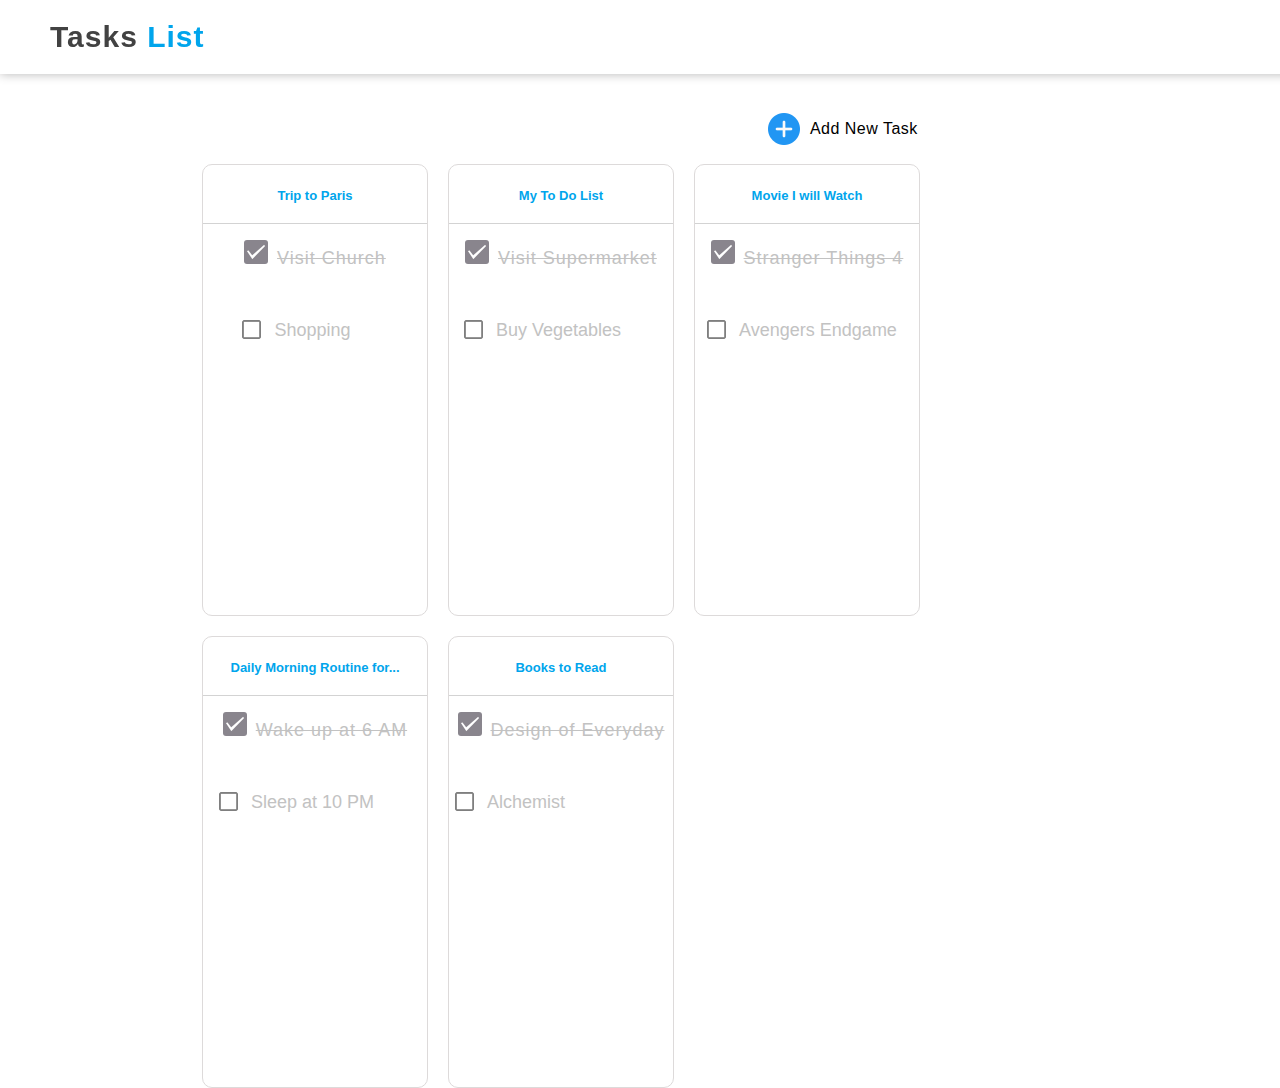
<file: index.html>
<html>
<!DOCTYPE html>
<html lang="en">
<head>
    <meta charset="UTF-8">
    <meta http-equiv="X-UA-Compatible" content="IE=edge">
    <meta name="viewport" content="width=device-width, initial-scale=1.0">
    <link rel="stylesheet" href="assets/style1.css">
    <link rel="stylesheet" href="https://fonts.googleapis.com/css2?family=Material+Symbols+Outlined:opsz,wght,FILL,GRAD@20..48,100..700,0..1,-50..200" />
    <title>to-do-Page</title>
    
</head>
<body>
    <div class="task">
        <div class="task-list">
           <span>Tasks</span>
           <span class="list">List</span>
        </div>
    </div>
   <!-- ----------------card section ------------------------>
  
   
       <div class="new-task">
        <p class="new-task1"><a href="Page2.html"><img src="images/plus.png"></a><a class="add-new-task">&nbsp&nbspAdd New Task</p></a>
       </div>
   
        <div class="card">
      <div class="card-list">
        <h3 class="trip">Trip to Paris</h3>
        <p style="color: #C2C2C2;"><img class="box-img" src="images/checkbox.png" style="border-radius:3px;" >&nbsp&nbsp<del class="trip-list">Visit Church</p></del>
        <p  class="trip-list2"><img class="img" src="images/check_box_outline_blank_FILL0_wght400_GRAD0_opsz48.png" style="height: 25px;">&nbsp&nbspShopping</p>
      </div>

      <div class="card-list">
        <h3 class="trip">My To Do List</h3>
        <p style="color: #C2C2C2;"><img class="box-img" src="images/checkbox.png" style="border-radius:3px;">&nbsp&nbsp<del class="trip-list">Visit Supermarket</p></del>
        <p  class="trip-list2"><img class="img" src="images/check_box_outline_blank_FILL0_wght400_GRAD0_opsz48.png" style="height: 25px;">&nbsp&nbspBuy Vegetables</p>
      </div>

      <div class="card-list">
        <h3 class="trip">Movie I will Watch</h3>
        <p style="color: #C2C2C2;"><img class="box-img" src="images/checkbox.png" style="border-radius:3px;">&nbsp&nbsp<del class="trip-list">Stranger Things 4</p></del>
        <p  class="trip-list3"><img class="img" src="images/check_box_outline_blank_FILL0_wght400_GRAD0_opsz48.png" style="height: 25px;">&nbsp&nbspAvengers Endgame</p>
      </div>

      <div class="card-list">
        <h3 class="trip">Daily Morning Routine for...</h3>
        <p style="color: #C2C2C2;"><img class="box-img" src="images/checkbox.png" style="border-radius:3px;">&nbsp&nbsp<del class="trip-list">Wake up at 6 AM</p></del>
        <p  class="trip-list2"><img class="img" src="images/check_box_outline_blank_FILL0_wght400_GRAD0_opsz48.png" style="height: 25px;">&nbsp&nbspSleep at 10 PM</p>
      </div>

      <div class="card-list">
        <h3 class="trip">Books to Read</h3>
        <p style="color: #C2C2C2;"><img class="box-img" src="images/checkbox.png" style="border-radius:3px;">&nbsp&nbsp<del class="trip-list">Design of Everyday</p></del>
        <p  class="trip-list4"><img class="img" src="images/check_box_outline_blank_FILL0_wght400_GRAD0_opsz48.png" style="height: 25px;">&nbsp&nbspAlchemist</p>
      </div>

   </div>
</body>
</html>
</file>
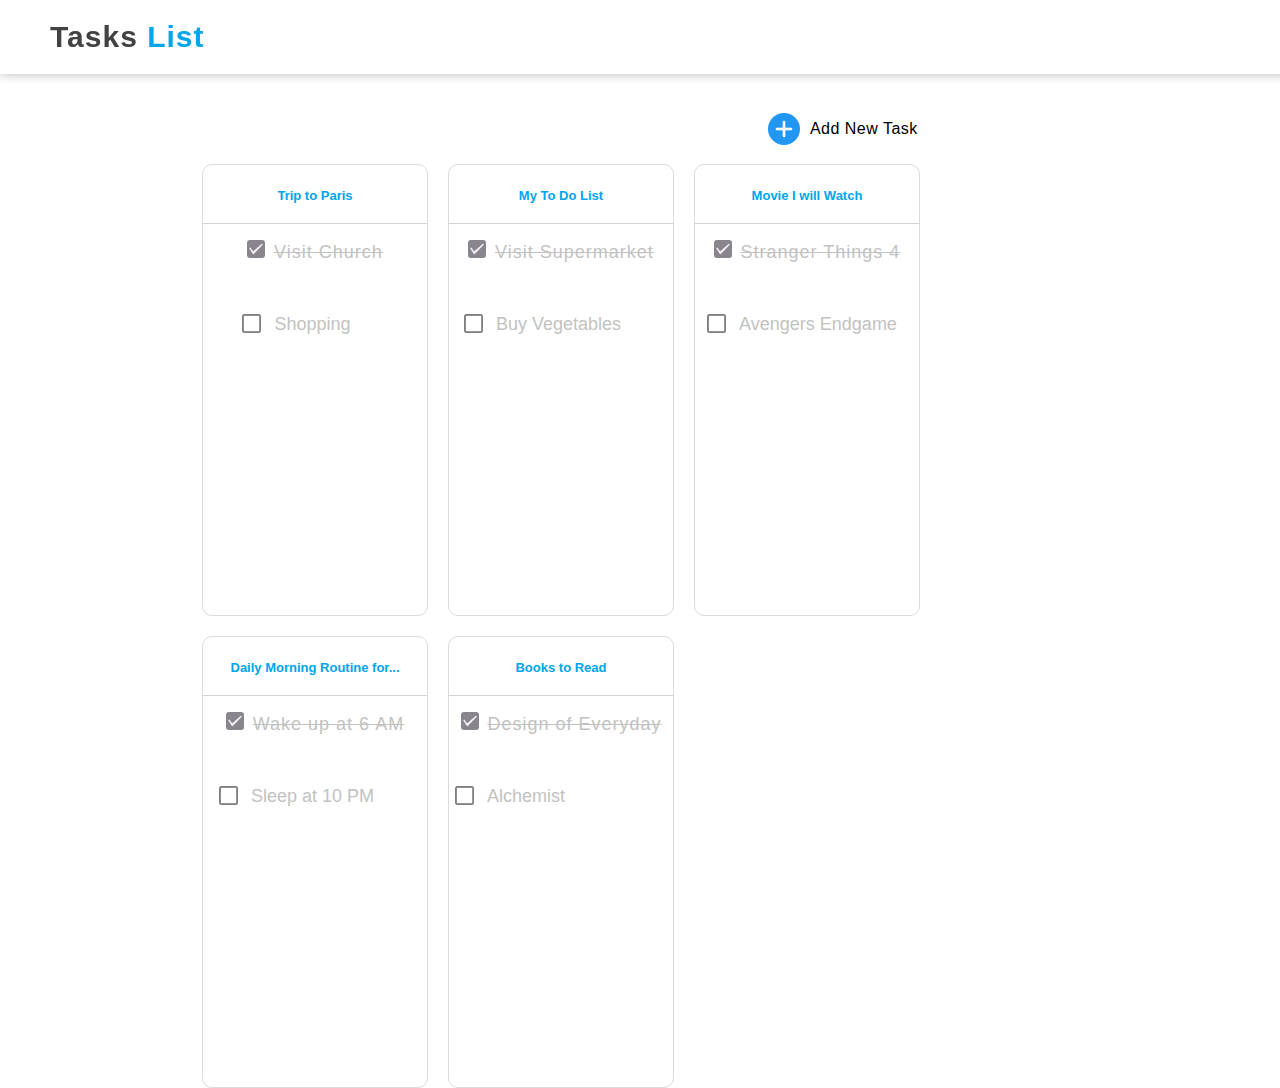
<file: Page1.html>
<html>
<!DOCTYPE html>
<html lang="en">
<head>
    <meta charset="UTF-8">
    <meta http-equiv="X-UA-Compatible" content="IE=edge">
    <meta name="viewport" content="width=device-width, initial-scale=1.0">
    <link rel="stylesheet" href="assets/style1.css">
    <link rel="stylesheet" href="https://fonts.googleapis.com/css2?family=Material+Symbols+Outlined:opsz,wght,FILL,GRAD@20..48,100..700,0..1,-50..200" />
    <title>to-do-Page</title>
    
</head>
<body>
    <div class="task">
        <div class="task-list">
           <span>Tasks</span>
           <span class="list">List</span>
        </div>
    </div>
   <!-- ----------------card section ------------------------>
  
   
       <div class="new-task">
        <p class="new-task1"><a href="./index1.html"><img src="images/plus.png"></a>&nbsp&nbspAdd New Task</p>
       </div>
   
        <div class="card">
      <div class="card-list">
        <h3 class="trip">Trip to Paris</h3>
        <p style="color: #C2C2C2;"><img src="images/checkbox.png" style="height: 18px; border-radius:3px;" >&nbsp&nbsp<del class="trip-list">Visit Church</p></del>
        <p  class="trip-list2"><img class="img" src="images/check_box_outline_blank_FILL0_wght400_GRAD0_opsz48.png" style="height: 25px;">&nbsp&nbspShopping</p>
      </div>

      <div class="card-list">
        <h3 class="trip">My To Do List</h3>
        <p style="color: #C2C2C2;"><img src="images/checkbox.png" style="height: 18px; border-radius:3px;">&nbsp&nbsp<del class="trip-list">Visit Supermarket</p></del>
        <p  class="trip-list2"><img class="img" src="images/check_box_outline_blank_FILL0_wght400_GRAD0_opsz48.png" style="height: 25px;">&nbsp&nbspBuy Vegetables</p>
      </div>

      <div class="card-list">
        <h3 class="trip">Movie I will Watch</h3>
        <p style="color: #C2C2C2;"><img src="images/checkbox.png" style="height: 18px; border-radius:3px;">&nbsp&nbsp<del class="trip-list">Stranger Things 4</p></del>
        <p  class="trip-list3"><img class="img" src="images/check_box_outline_blank_FILL0_wght400_GRAD0_opsz48.png" style="height: 25px;">&nbsp&nbspAvengers Endgame</p>
      </div>

      <div class="card-list">
        <h3 class="trip">Daily Morning Routine for...</h3>
        <p style="color: #C2C2C2;"><img src="images/checkbox.png" style="height: 18px; border-radius:3px;">&nbsp&nbsp<del class="trip-list">Wake up at 6 AM</p></del>
        <p  class="trip-list2"><img class="img" src="images/check_box_outline_blank_FILL0_wght400_GRAD0_opsz48.png" style="height: 25px;">&nbsp&nbspSleep at 10 PM</p>
      </div>

      <div class="card-list">
        <h3 class="trip">Books to Read</h3>
        <p style="color: #C2C2C2;"><img src="images/checkbox.png" style="height: 18px; border-radius:3px;">&nbsp&nbsp<del class="trip-list">Design of Everyday</p></del>
        <p  class="trip-list4"><img class="img" src="images/check_box_outline_blank_FILL0_wght400_GRAD0_opsz48.png" style="height: 25px;">&nbsp&nbspAlchemist</p>
      </div>

   </div>
</body>
</html>
</file>
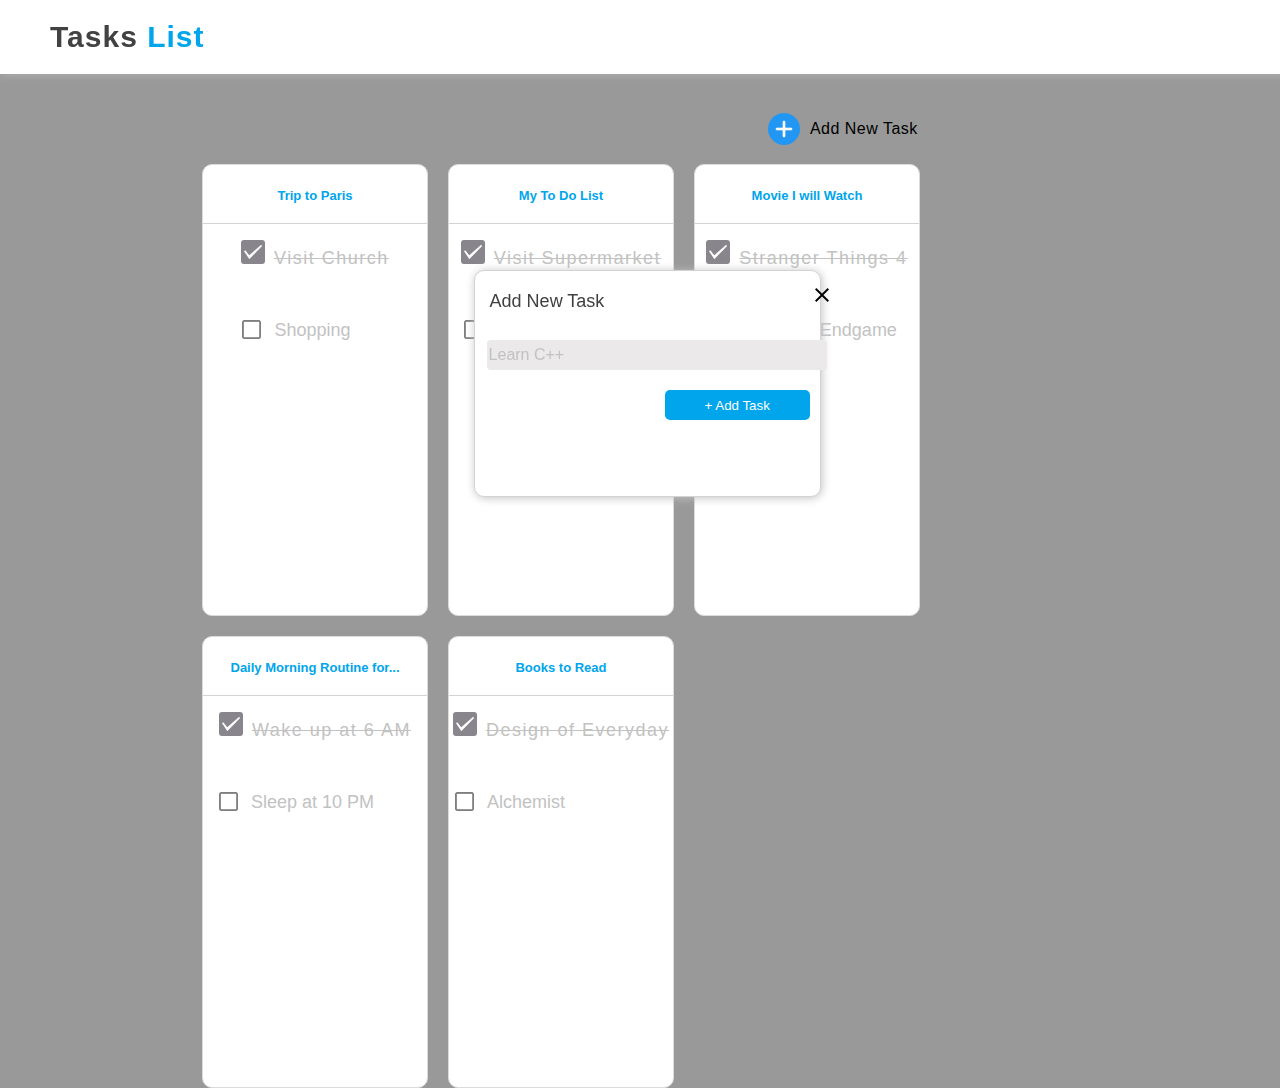
<file: Page2.html>
<html>
<!DOCTYPE html>
<html lang="en">
<head>
    <meta charset="UTF-8">
    <meta http-equiv="X-UA-Compatible" content="IE=edge">
    <meta name="viewport" content="width=device-width, initial-scale=1.0">
    <link rel="stylesheet" href="assets/style2.css">
    <link rel="stylesheet" href="https://fonts.googleapis.com/css2?family=Material+Symbols+Outlined:opsz,wght,FILL,GRAD@20..48,100..700,0..1,-50..200" />
    <title>to-do-Page</title>
    
</head>
<body>
  <div class="task">
    <div class="task-list">
       <span>Tasks</span>
       <span class="list">List</span>
    </div>
</div>
<!-- ----------------card section ------------------------>


   <div class="new-task">
    <p class="new-task1"><a href="Page2.html"><img src="images/plus.png"></a><a class="add-new-task">&nbsp&nbspAdd New Task</p></a>
   </div>

    <div class="card">
  <div class="card-list">
    <h3 class="trip">Trip to Paris</h3>
    <p style="color: #C2C2C2;"><img class="box-img" src="images/checkbox.png" style="border-radius:3px;" >&nbsp&nbsp<del class="trip-list">Visit Church</p></del>
    <p  class="trip-list2"><img class="img" src="images/check_box_outline_blank_FILL0_wght400_GRAD0_opsz48.png" style="height: 25px;">&nbsp&nbspShopping</p>
  </div>

  <div class="card-list">
    <h3 class="trip">My To Do List</h3>
    <p style="color: #C2C2C2;"><img class="box-img" src="images/checkbox.png" style="border-radius:3px;">&nbsp&nbsp<del class="trip-list">Visit Supermarket</p></del>
    <p  class="trip-list2"><img class="img" src="images/check_box_outline_blank_FILL0_wght400_GRAD0_opsz48.png" style="height: 25px;">&nbsp&nbspBuy Vegetables</p>
  </div>

  <div class="card-list">
    <h3 class="trip">Movie I will Watch</h3>
    <p style="color: #C2C2C2;"><img class="box-img" src="images/checkbox.png" style="border-radius:3px;">&nbsp&nbsp<del class="trip-list">Stranger Things 4</p></del>
    <p  class="trip-list3"><img class="img" src="images/check_box_outline_blank_FILL0_wght400_GRAD0_opsz48.png" style="height: 25px;">&nbsp&nbspAvengers Endgame</p>
  </div>

  <div class="card-list">
    <h3 class="trip">Daily Morning Routine for...</h3>
    <p style="color: #C2C2C2;"><img class="box-img" src="images/checkbox.png" style="border-radius:3px;">&nbsp&nbsp<del class="trip-list">Wake up at 6 AM</p></del>
    <p  class="trip-list2"><img class="img" src="images/check_box_outline_blank_FILL0_wght400_GRAD0_opsz48.png" style="height: 25px;">&nbsp&nbspSleep at 10 PM</p>
  </div>

  <div class="card-list">
    <h3 class="trip">Books to Read</h3>
    <p style="color: #C2C2C2;"><img class="box-img" src="images/checkbox.png" style="border-radius:3px;">&nbsp&nbsp<del class="trip-list">Design of Everyday</p></del>
    <p  class="trip-list4"><img class="img" src="images/check_box_outline_blank_FILL0_wght400_GRAD0_opsz48.png" style="height: 25px;">&nbsp&nbspAlchemist</p>
  </div>

</div>
           <div class="pop-up">
         
              <p class="popup-add-new">
                Add New Task
              </p>
              <span class="material-symbols-outlined">
                 close
              </span>
              <p class="underline">
              </p>
                <input class="popup-text" type="text" value="Learn C++">
                <a style="text-decoration: none;"  href="Page3.html"><button  class="popup-botton">+ Add Task</button></a>

           </div>

</body>
</html>
</file>
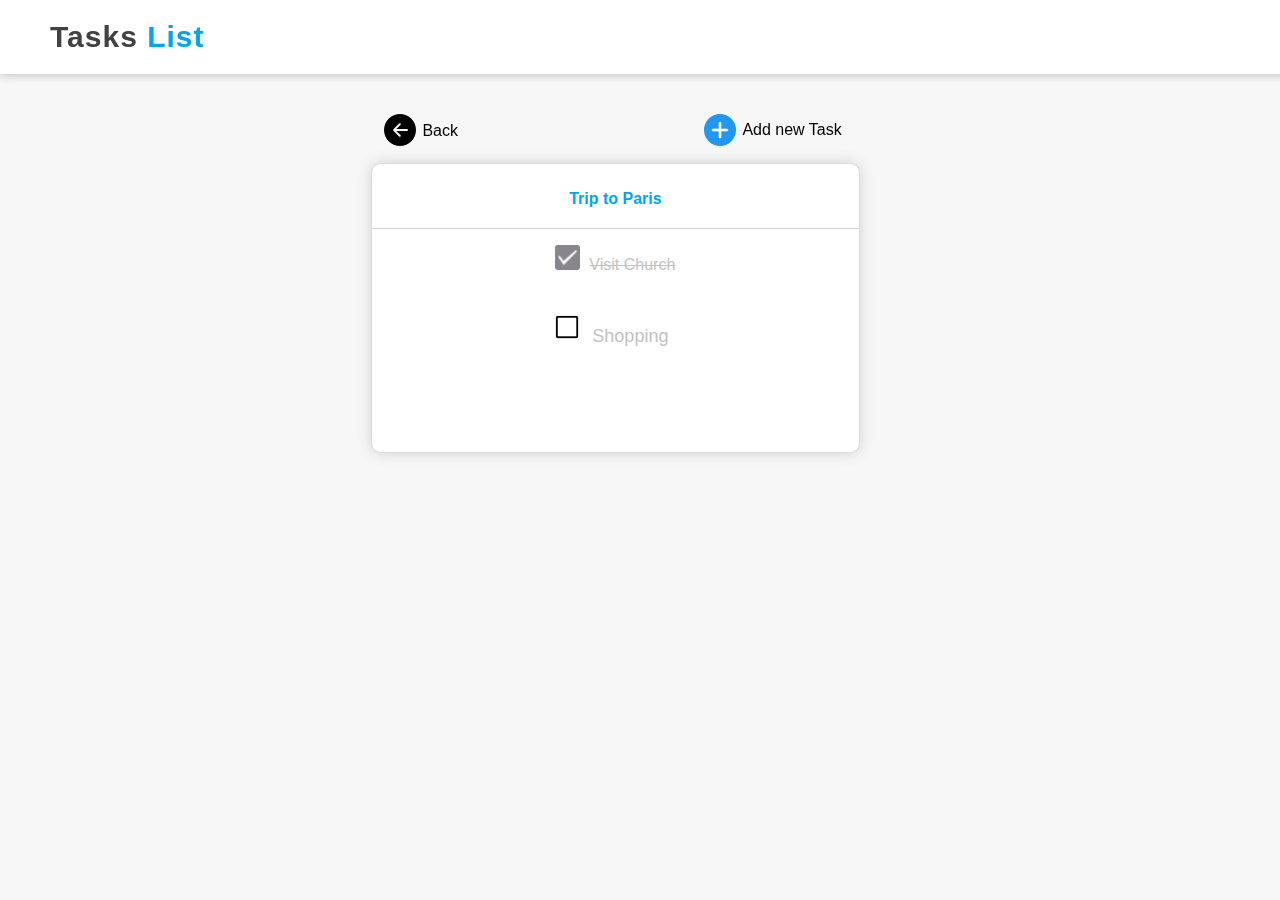
<file: Page3.html>
<html>
<!DOCTYPE html>
<html lang="en">
<head>
    <meta charset="UTF-8">
    <meta http-equiv="X-UA-Compatible" content="IE=edge">
    <meta name="viewport" content="width=device-width, initial-scale=1.0">
    <link rel="stylesheet" href="assets/style3.css">
    <link rel="stylesheet" href="https://fonts.googleapis.com/css2?family=Material+Symbols+Outlined:opsz,wght,FILL,GRAD@20..48,100..700,0..1,-50..200" />
    <title>to-do-Page</title>
    
</head>
<body>
    <div class="task">
        <div class="task-list">
           <span>Tasks</span>
           <span class="list">List</span>
        </div>
    </div>
   <!-- ----------------card section ------------------------>
   <div class="back">
    <i class="back1"><img src="images/left-arrow-in-circular-button-black-symbol.png"></i>
   </div>
   <div class="back-click">
    Back
   </div>
   <div class="new-task">
    <i class="new-task1"><img class="new-task-image" src="images/plus.png"></i>
     </div>
     <div class="new-task-click">
      Add new Task
     </div>

     <div class="card">
      <div class="card-list">
        <h3 class="trip">Trip to Paris</h3>
        <p class="ticked" style="color: #C2C2C2;"><img src="images/checkbox.png" style="height: 25px; border-radius:3px;" >&nbsp&nbsp<del class="trip-list">Visit Church</p></del>
        <p  class="trip-list2"><img class="img" src="images/check_box_outline_blank_FILL0_wght400_GRAD0_opsz48.png" style="height: 30px;">&nbsp&nbspShopping</p>
      </div>
     </div>
</file>
<file: assets/style1.css>
body{
    background-color: #FFFFFF;
    margin: 0px;
    font-family: Arial, Helvetica, sans-serif; 
    
       
}
.task-list{
    position: sticky;
    width: 100%;
}

.task{
    letter-spacing: 1px;
    font-weight: 700;
    color: #424242;
    font-size: 30px;
    background-color: #FFFFFF;
    padding: 20px 50px 20px ;
    box-shadow: 0px 0px 10px rgb(182, 181, 181);
    position: sticky;
    top: 0;
    width: 100%;
   
   
}

 .list{
    color: #00A5EC;
}

.new-task1{
      align-items: center;
      display: flex;
      width: 30%;
      height: 50px;
      margin-left: 60%;
      margin-top: 30px;
      margin-bottom: 0px;
      letter-spacing: 0.5px;
      
}

.card{
    display: flex;
    height: 100%;
    width: 70%;
    flex-wrap: wrap;
    align-items: center;
    padding-left: 15%;
    margin-top: 0px;
    
}

.card-list{
    border: 0.5px solid rgb(221, 218, 218);
    width: 25%;
    height: 50%;
    text-align: center;
    border-radius: 10px;
    margin: 10px;
    margin-top: 10px;
    background-color: white;
}
.card-list:hover{
    box-shadow: 0px 0px 15px rgb(212, 210, 210);
    

}
.trip{
    color: #00A5EC;
    border-bottom: 1px solid lightgrey;
    padding-bottom: 20px;
    font-size: small;
    padding-top: 10px;
}
.trip-list{
    font-size: 18px;
    letter-spacing: 1px;
    

}
.trip-list2{
    color:#C2C2C2;
    font: 10px;
    padding-top: 30px;
    font-size: large;
    padding-right: 40px;   
}

.trip-list3{
    color:#C2C2C2;
    font: 10px;
    padding-top: 30px;
    font-size: large;
    padding-right: 13px;    
}

.trip-list4{
    color:#C2C2C2;
    font: 10px;
    padding-top: 30px;
    font-size: large;
    padding-right: 105px;   
}

.img{
    opacity: 50%;
    width: 20px 20px;
    height: 50px;
    margin: 0px 0px -6px;
}

.img1{
    opacity: 50%;
    width: 20px 20px;
    height: 50px;
    margin: 0px 0px -6px;
    padding-left: 0px;
}
@media only screen and (max-width: 700px){
    .task-list{
    position: sticky;
    width: 100%;
    }
    body{
        background-color: #eeeeee;
    }
    .task{
        padding: 20px 20px 20px;    
    }
    .add-new-task{
        display: none;
    }
    .new-task1{
        margin-top: 10px;
        align-items: center;
        margin-left: 50%;
    }
    .card{
        display: block;
        width: 100%;
        padding-left: 8px;
    }
    .card-list{
        width: 100vw;
        height: 70%;
        text-align: start;
    }
    .trip{
        font-size: 18px;
        padding-top: 16px;
        padding-bottom: 25px;
        padding-left: 30px;
    }
    .trip-list{
        padding-left: 10px;
        margin-bottom: 5px;
        
    }
    .box-img{
        margin-left: 20px;
        width: 20px;
        height: 20px;
        padding-top: 0px;
        
    }
    .trip-list2{
        padding-left: 17px;
        margin-top: 10px;
        padding-top: 0px;
    }
    .img{
        margin-left: 0px;
        width: 25px;
        height: 25px;
        padding-top: 10px;
        
    }
    .trip-list3{
        padding-left: 17px;
        padding-top: 00px;
    }
    .trip-list4{
        padding-left: 15px;
        margin-top: 10px;
        padding-top: 0px;
    }
}
</file>
<file: assets/style2.css>
body{
    background-color:rgba(0,0,0,0.4);
    margin: 0px;
    font-family: Arial, Helvetica, sans-serif; 
       
}
.task-list{
    position: sticky;
    width: 100%;
}

.task{
    letter-spacing: 1px;
    font-weight: 700;
    color: #424242;
    font-size: 30px;
    background-color: #FFFFFF;
    padding: 20px 50px 20px ;
    box-shadow: 0px 0px 10px rgb(182, 181, 181);
    position: sticky;
    top: 0;
    width: 100%;
   
   
}

 .list{
    color: #00A5EC;
}

.new-task1{
      align-items: center;
      display: flex;
      width: 30%;
      height: 50px;
      margin-left: 60%;
      margin-top: 30px;
      margin-bottom: 0px;
      letter-spacing: 0.5px;
      
}

.card{
    display: flex;
    height: 100%;
    width: 70%;
    flex-wrap: wrap;
    align-items: center;
    padding-left: 15%;
    margin-top: 0px;
    
}

.card-list{
    border: 0.5px solid rgb(221, 218, 218);
    width: 25%;
    height: 50%;
    text-align: center;
    border-radius: 10px;
    margin: 10px;
    margin-top: 10px;
    background-color: white;
}
.card-list:hover{
    box-shadow: 0px 0px 15px rgb(212, 210, 210);
    

}
.trip{
    color: #00A5EC;
    border-bottom: 1px solid lightgrey;
    padding-bottom: 20px;
    font-size: small;
    padding-top: 10px;
}
.trip-list{
    font-size: 18px;
    letter-spacing: 1.5px;
    

}
.trip-list2{
    color:#C2C2C2;
    font: 10px;
    padding-top: 30px;
    font-size: large;
    padding-right: 40px;   
}

.trip-list3{
    color:#C2C2C2;
    font: 10px;
    padding-top: 30px;
    font-size: large;
    padding-right: 13px;    
}

.trip-list4{
    color:#C2C2C2;
    font: 10px;
    padding-top: 30px;
    font-size: large;
    padding-right: 105px;   
}

.img{
    opacity: 50%;
    width: 20px 20px;
    height: 50px;
    margin: 0px 0px -6px;
}

.img1{
    opacity: 50%;
    width: 20px 20px;
    height: 50px;
    margin: 0px 0px -6px;
    padding-left: 0px;
}



.pop-up{
    position: absolute;
    left: 37%;
    top: 30%;
    border: 1.5px solid lightgray;
    border-radius: 10px;
    width: 27%;
    height: 25vh;
    background-color: #FFFFFF;
    box-shadow: 1px 1px 10px #C2C2C2;
    position: fixed;

}

.popup-add-new{
    display: inline-block;
    width: 150px;
    height: 15px;
    padding-left: 10px;
    color: #404040;
    font-size: 18px;
    margin-left: 5px;
    margin-right: 20px;
    right: 30px;
    margin-top: 20px;
    
    
    
}

.popup-text{
    display: inline;
    color: #C2C2C2;
    background-color: #ebe9e9;
    border: 1px;
    border-radius: 4px;
    font-size: medium;
    opacity: 1;
    width: 340px;
    height: 30px;
    margin-left: 12px;
    
}

.popup-botton{
    display: inline;
    height: 30px;
    text-align: center;
    width: 42%;
    color: #FFFFFF;
    background-color: #00A5EC;
    border: 0px;
    border-radius: 5px; 
    margin-left: 190px;
    margin-top: 20px;
    
}
.popup-botton:hover{
    box-shadow: 1px 1px 10px rgb(163, 161, 161);
}
.material-symbols-outlined{
    display: inline;
    width: 10px;
    margin-left: 146px;
    margin-top: 6px;
}
#not-show{
    height: 100%;
    width: 100%;
    -webkit-filter: rgba(0,0,0,0.5);
    filter: contrast(0.2);
   
}
@media only screen and (max-width: 700px){
    body{
        background-color: #eeeeee;
        background-color:rgba(0,0,0,0.4);
        margin: 0px;
        font-family: Arial, Helvetica, sans-serif; 
    }
    .task{
        padding: 20px 20px 20px; 
        -webkit-filter: rgba(0,0,0,0.5);
        filter: contrast(0.2);   
    }
    .add-new-task{
        display: none;
    }
    .new-task1{
        margin-top: 10px;
        align-items: center;
        margin-left: 50%;
        -webkit-filter: rgba(0,0,0,0.5);
        filter: contrast(0.2);
    }
    .card{
        display: block;
        width: 100%;
        padding-left: 8px;
        -webkit-filter: rgba(0,0,0,0.5);
        filter: contrast(0.2);
    }
    .card-list{
        width: 100vw;
        height: 70%;
        text-align: start;
    }
    .trip{
        font-size: 18px;
        padding-top: 16px;
        padding-bottom: 25px;
        padding-left: 30px;
    }
    .trip-list{
        padding-left: 10px;
        margin-bottom: 5px;
        
    }
    .box-img{
        margin-left: 20px;
        width: 20px;
        height: 20px;
        padding-top: 0px;
        
    }
    .trip-list2{
        padding-left: 17px;
        margin-top: 10px;
        padding-top: 0px;
    }
    .img{
        margin-left: 0px;
        width: 25px;
        height: 25px;
        padding-top: 10px;
        
    }
    .trip-list3{
        padding-left: 17px;
        padding-top: 00px;
    }
    .trip-list4{
        padding-left: 15px;
        margin-top: 10px;
        padding-top: 0px;
    }
    #not-show{
        height: 100%;
        width: 100%;
        -webkit-filter: rgba(0,0,0,0.5);
        filter: contrast(0.2);
       
    }
    .pop-up{
        left: 8px;
        width: 95%;
        height: 42vh;
    }
    .material-symbols-outlined{
        padding-top: -40px;
        margin-bottom: 155px;
    }
    .popup-text{
        margin-left: 8px;
        width: 395px;
        align-items: center;
        margin-bottom: 15px;

    }
    .popup-botton{
        height: 70px;
        margin-left: 194px;
    }
    .underline{
        display: block;
        width: 100%;
        height: 30px;
        border-top: 1px solid lightgrey;
        
    }
    .popup-add-new{
        width: 120px;
    }
}
</file>
<file: assets/style3.css>
body{
    background-color: #F7F7F7;
    margin: 0px;
    font-family: Arial, Helvetica, sans-serif; 
    height: 80%;
    width: 100%;
}  
.task{
    letter-spacing: 1px;
    font-weight: 700;
    color: #424242;
    font-size: 30px;
    background-color: #FFFFFF;
    padding: 20px 50px 20px ;
    box-shadow: 0px 0px 10px rgb(182, 181, 181);
    position: sticky;
    top: 0;
    width: 100%;   
}
.task-list{
    position: sticky;
    width: 100%;
}

 .list{
    color: #00A5EC;
 }

.back1{
    display: inline-block;
    position: relative;
    top: 40px;
    left: 30%;
    
}
.back-click{
    display: inline-block;
    position: relative;
    top: 16px;
    left: 33%;
   
    
}
    
.new-task1{
    display: inline-block;
    position: relative;
    top: -10px;
    left: 55%;
    
}
.new-task-click{
    display: inline-block;
    position: relative;
    top: -35px;
    left: 58%;
    padding-bottom: 40px;  
}

.card{
   display: inline;
    width: 100%;   
}
.card-list{
    border: 0.5px solid rgb(221, 218, 218);
    width: 38%;
    height: 40%;
    text-align: center;
    margin: -4%;
    border-radius: 10px;
    background-color: white;
    margin-left: 29%;
    box-shadow: 0px 0px 15px rgb(212, 210, 210);
}
.trip{
    color: #00A5EC;
    border-bottom: 1px solid lightgrey;
    padding-bottom: 20px;
    font-size: medium;
    padding-top: 10px;
}
.trip-list2{
    color:#C2C2C2;
    font: 10px;
    padding-top: 20px;
    font-size: large;
    padding-right: 40px;  
    padding-left: 30px; 
}
@media only screen and (max-width: 700px){
    .task-list{
        padding-right: 40px;    
    }
    .task{
        padding-left: 10px;
    }
    
    .new-task-click{
        display: none;
    }
    .back1{
        left: 3%;
        top: 25px;
    }
    .back-click{
        top: 0px;
        left: 16%;
    }
    .new-task1{
        top: -33px;
        left: 50%;   
    }
    .new-task-image{
        height: 55px;
        width: 55px;
    }
    .card-list{
        width: 110vw;
        margin-left: 10px;
        margin-right: 10px;
        height: 70%;
        margin: 10px;
        text-align: start;
    }
    .trip{
        padding-top: 20px;
        padding-bottom: 30px;
        font-size: 20px;
        font-family: sans-serif;
        padding-left: 36%;
    }
    .ticked{
        padding-left: 20px;
        padding-top: 10px;
    }
    .trip-list2{
        padding-left: 16px;
        padding-top: 0px;
    }
}
</file>
